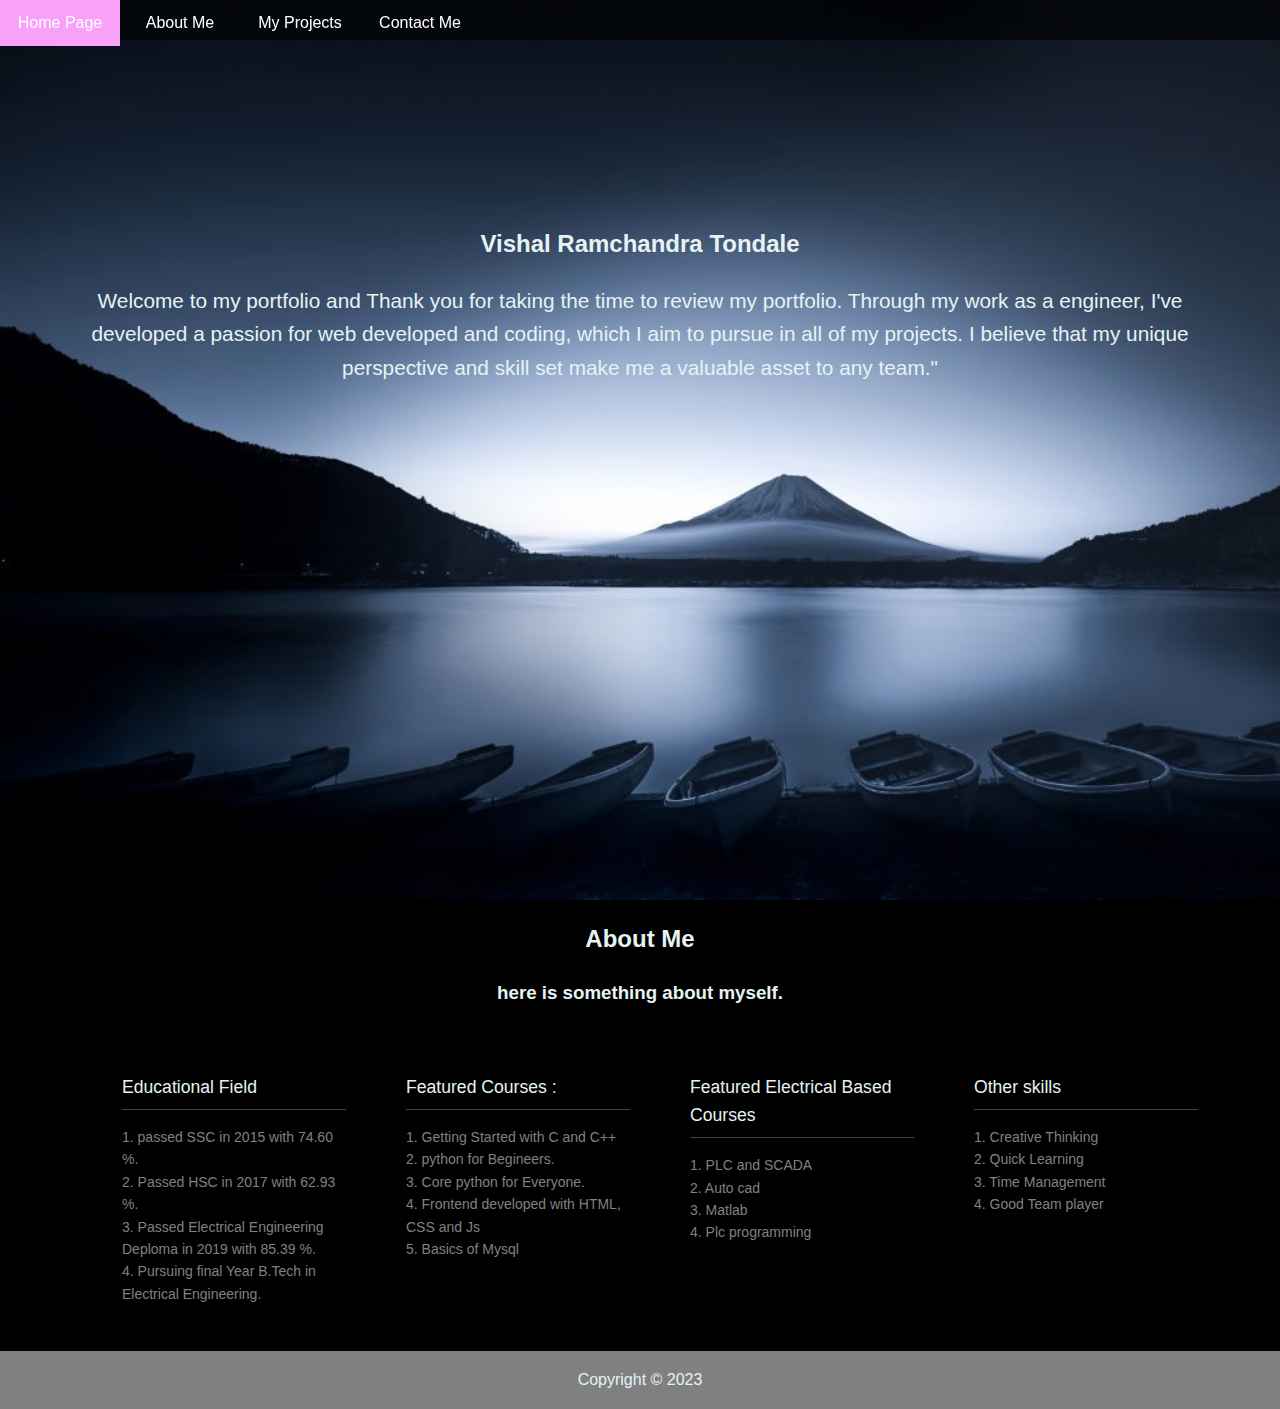
<file: index.html>
<!DOCTYPE html>
<html lang="en">
<head>
    <meta charset="UTF-8">
    <meta http-equiv="X-UA-Compatible" content="IE=edge">
    <meta name="viewport" content="width=device-width, initial-scale=1.0">
    <title>My Portfolio Website</title>
    <link rel="stylesheet" href="style.css">
</head> 
<body>
    <div id="showcase">
        <header>
            <nav class="cf">
                <ul class="cf">
                    <li>
                        <a href="index.html">Home Page</a>
                    </li>
                    <li>
                        <a href="#aboutUs">About Me</a>
                    </li>
                    <li>
                        <a href="projects.html">My Projects</a>
                    </li>
                    <li>
                        <a href="contact me.html">Contact Me</a>
                </ul>
            </nav>
        </header>
        <div class="section-main container">
            <h2>Vishal Ramchandra Tondale</h2>
            <p class="lead hide-on-small">Welcome to my portfolio and Thank you for taking the time to review my portfolio. Through my work as a engineer, I've developed a passion for web developed and coding, which I aim to pursue in all of my projects. I believe that my unique perspective and skill set make me a valuable asset to any team."</p>
        </div>
    </div>

    <section id="aboutUs" class="section">
        <div class="container">
            <h2>About Me</h2>
            <h3>here is something about myself.</h3>
        </div>
    </section>
    <footer>
        <div class="container">
            <div class="footer-cols">
                <ul>
                    <li>Educational Field</li>
                    <li>
                        <a href="#">1. passed SSC in 2015 with 74.60 %.</a>
                    </li>
                    <li>
                        <a href="#">2. Passed HSC in 2017 with 62.93 %.</a>
                    </li>
                    <li>
                        <a href="#">3. Passed Electrical Engineering Deploma in 2019 with 85.39 %.</a>
                    </li>
                    <li> 
                        <a href="#">4. Pursuing final Year B.Tech in Electrical Engineering.</a>
                    </li>
                </ul>

                <ul>
                    <li>Featured Courses : </li>
                    <li>
                        <a href="#">1. Getting Started with C and C++</a>
                    </li>
                    <li>
                        <a href="#">2. python for Begineers.</a>
                    </li>
                    <li>
                        <a href="#">3. Core python for Everyone.</a>
                    </li>
                    <li>
                        <a href="#">4. Frontend developed with HTML, CSS and Js</a>
                    </li>
                    <li>
                        <a href="#">5. Basics of Mysql</a>
                    </li>
                </ul>

                <ul>
                    <li> Featured Electrical Based Courses</li>
                    <li>
                        <a href="#">1. PLC and SCADA</a>
                    </li>
                    <li>
                        <a href="#">2. Auto cad</a>
                    </li>
                    <li>
                        <a href="#">3. Matlab</a>
                    </li>
                    <li>
                        <a href="#">4. Plc programming</a>
                    </li>
                </ul>

                <ul>
                    <li>Other skills</li>
                    <li>
                        <a href="#">1. Creative Thinking</a>
                    </li>
                    <li>
                        <a href="#">2. Quick Learning</a>
                    </li>
                    <li>
                        <a href="#">3. Time Management</a>
                    </li>
                    <li> 
                        <a href="#">4. Good Team player</a>
                    </li>
                </ul>


            </div>
        </div>
        <div class="footer-bottom">
            Copyright &copy; 2023 
        </div>
    </footer>
    
</body>
</html>
</file>
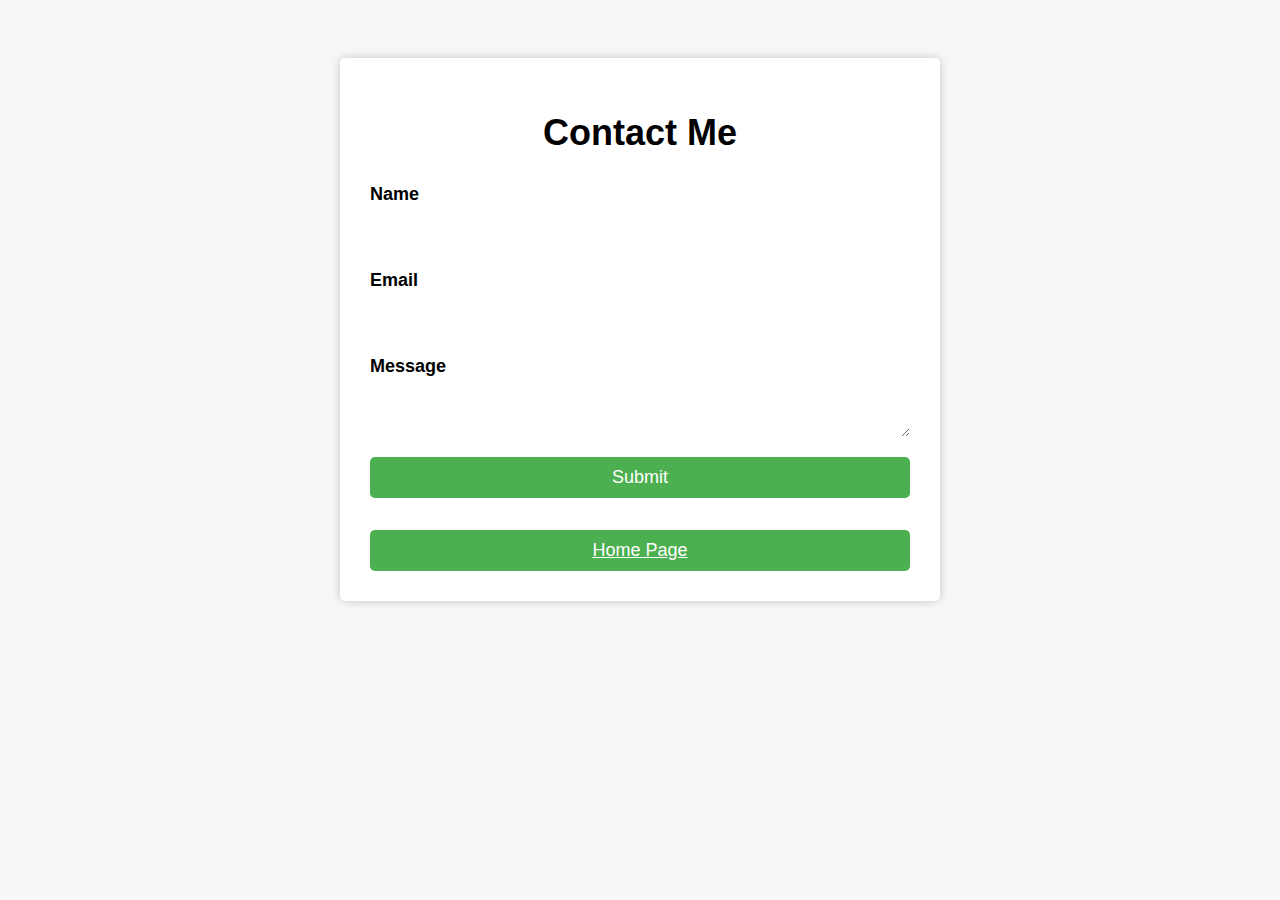
<file: contact me.html>
<!DOCTYPE html>
<html>
<head>
	<title>Contact Me</title>
	<link rel="stylesheet" type="text/css" href="contact me style.css">
</head>
<body>
	<div class="container">
		<div class="contact-form">
			<h1>Contact Me</h1>
			<form action="submit-form.php" method="post">
				<label for="name">Name</label>
				<input type="text" id="name" name="name" required>

				<label for="email">Email</label>
				<input type="email" id="email" name="email" required>

				<label for="message">Message</label>
				<textarea id="message" name="message" required></textarea>

				<button type="submit">Submit</button>
                <p></p>

                <button type="button" ><a href="index.html">Home Page</a></button>
			</form>
		</div>
	</div>
</body>
</html>
</file>
<file: style.css>
body{
    font-family: Arial, Helvetica, sans-serif;
    background-color: black;
    margin: 0;

    color: rgb(229, 243, 243);
    padding: auto;
    line-height: 1.6;
}
a{
    text-decoration: none;
    color: gray;
}
#showcase {
    margin: 0;
    padding: 0;
    background-image: url("sea.jpg");
    background-size: cover;
    
    background-repeat: no-repeat;
    background-position: cover;
    width: 100%;
    height: 100vh;
    position: relative;
    overflow: hidden;
    overflow-y: hidden;
}
#showcase .container {
    margin-top: 25vh;
}
#showcase .h1{
    font-size: 4rem;
    margin-bottom: 0%;

}
#showcase .h2{
    font-size: 2rem;
    
}
nav{
    height: 40px;
    width: 100%;
    background-color: rgba(0, 0, 0, 0.625);
    color: rgb(33,35,35);
    position: fixed;

}
nav ul{
    margin: 0%;
    padding: 0%;

}
nav li{
    display: inline;
    float: left;
}
nav a {
    display: inline-block;
    width: 100px;
    text-align: center;
    text-decoration: none;
    padding: 10px;
    color: white;
}
nav li:hover{
    background-color: rgb(247, 161, 249);

}
.container{
    max-width: 1180px;
    text-align: center;
    margin: auto;
    padding: 0 3rem;
}
.lead{
    font-size: 1.3rem;
}
footer .footer-cols{
    display: grid;
    grid-gap: 20px;
    grid-template-columns: repeat(4,1fr);
    padding: 2rem;
    text-align: left;
    font-size: 14px;

}
footer .footer-cols li{
    list-style-type: none;
}
footer .footer-cols ul li:first-child{
    font-size: 1.1rem;
    padding-bottom: 0.5rem;
    border-bottom: #444 solid 1px;
    margin-bottom: 1rem;

}
footer .footer-bottom{
    background-color: gray;
    padding: 1rem;
    text-align: center;
}
</file>
<file: contact me style.css>
body {
	font-family: Arial, sans-serif;
	background-color: #f7f7f7;
}

.container {
	max-width: 600px;
	margin: 0 auto;
	padding: 50px 20px;
}

.contact-form {
	background-color: #fff;
	border-radius: 5px;
	padding: 30px;
	box-shadow: 0px 0px 10px rgba(0, 0, 0, 0.2);
}

h1 {
	font-size: 36px;
	margin-bottom: 30px;
	text-align: center;
}

form {
	display: flex;
	flex-direction: column;
}

label {
	font-size: 18px;
	font-weight: bold;
	margin-bottom: 10px;
}

input, textarea {
	padding: 10px;
	border-radius: 5px;
	border: none;
	margin-bottom: 20px;
}

button {
	background-color: #4CAF50;
	color: #fff;
	padding: 10px 20px;
	border: none;
	border-radius: 5px;
	font-size: 18px;
	cursor: pointer;
}

button:hover {
	background-color: #3e8e41;
}
a{
    color: #fff;
}
</file>
